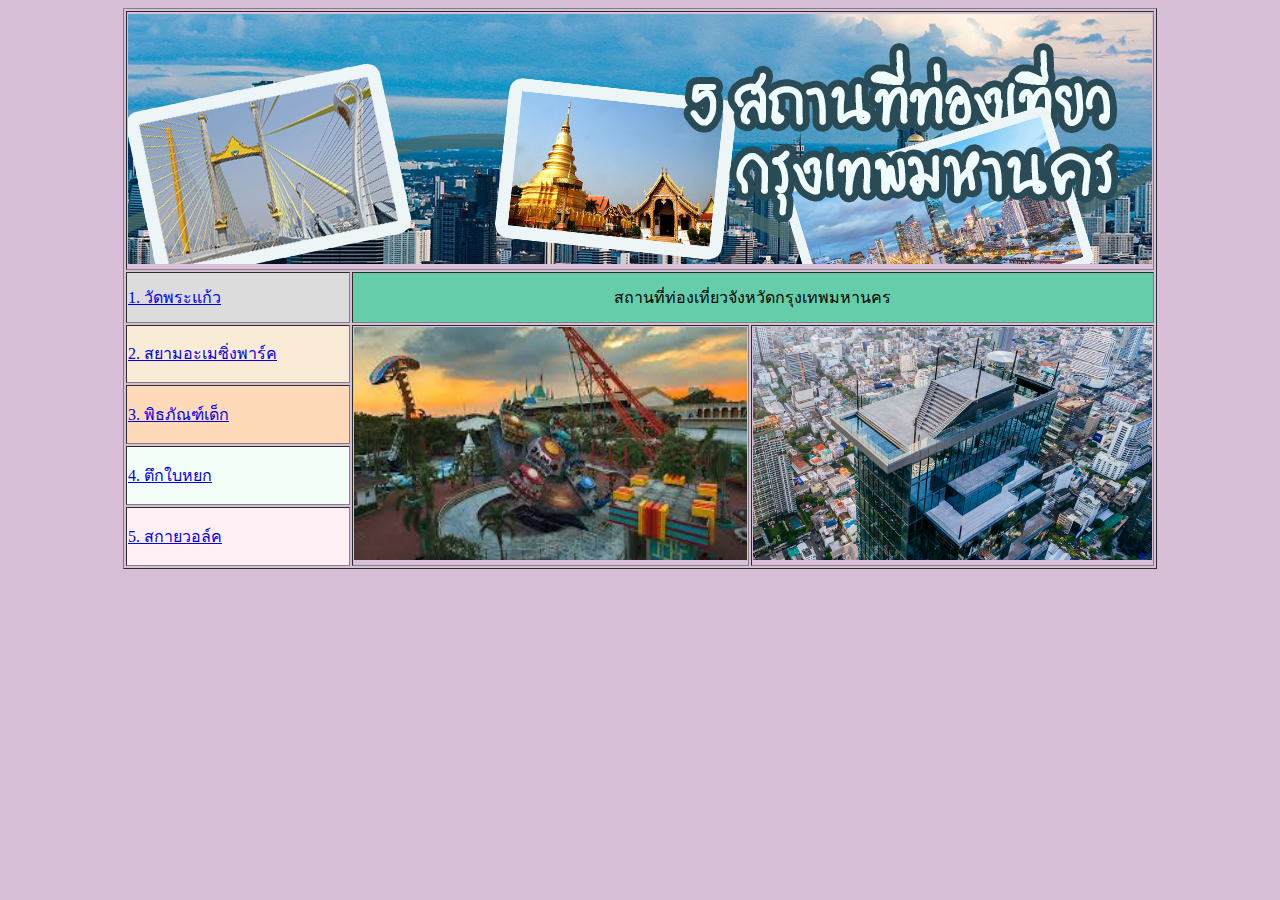
<file: index.html>
<!DOCTYPE html>
<html>
<head>
    <title>lสถานที่ท่องเที่ยวจังหวัดกรุงเทพมหานคร</title>
</head>
<body>
    <body bgcolor="#D8BFD8">
        <table width="1034" height="533" border="1" align="center">
            <tbody>
                <tr>
                    <td height="255" colspan="3"><img src="หน้าปก.jpg" width="1024" height="250" alt="" /></td>
                </tr>
                <tr>
                    <td bgcolor="#DCDCDC" width="210" height="47"><a href="watprakeaw.html">1. วัดพระแก้ว
                    </td>
                    <td bgcolor="#66CDAA" colspan="2" style="text-align: center">สถานที่ท่องเที่ยวจังหวัดกรุงเทพมหานคร</td>
                </tr>
                <tr>
                    <td bgcolor="#FAEBD7" height="47"><a href="siamAmezingpark.html">2. สยามอะเมซิ่งพาร์ค</td>
                    <td width="376" rowspan="4"><img src="./image/siam-1.jpeg" width="100%" height="233" alt="" /></td>
                    <td width="382" rowspan="4"><img src="./image/sky.jpg" width="100%" height="233" alt="" /></td>
                </tr>
                <tr>
                    <td bgcolor="#FFDAB9" height="48"><a href="pipittapandek.html">3. พิธภัณฑ์เด็ก</td>
                </tr>
                <tr>
                    <td bgcolor="#F5FFFA" height="48"><a href="tukbaiyok.html">4. ตึกใบหยก</td>
                </tr>
                <tr>
                    <td bgcolor="#FFF0F5" height="48"><a href="skywalk.html">5. สกายวอล์ค</td>
                </tr>
            </tbody>
        </table>
    </body>
</html>
</file>
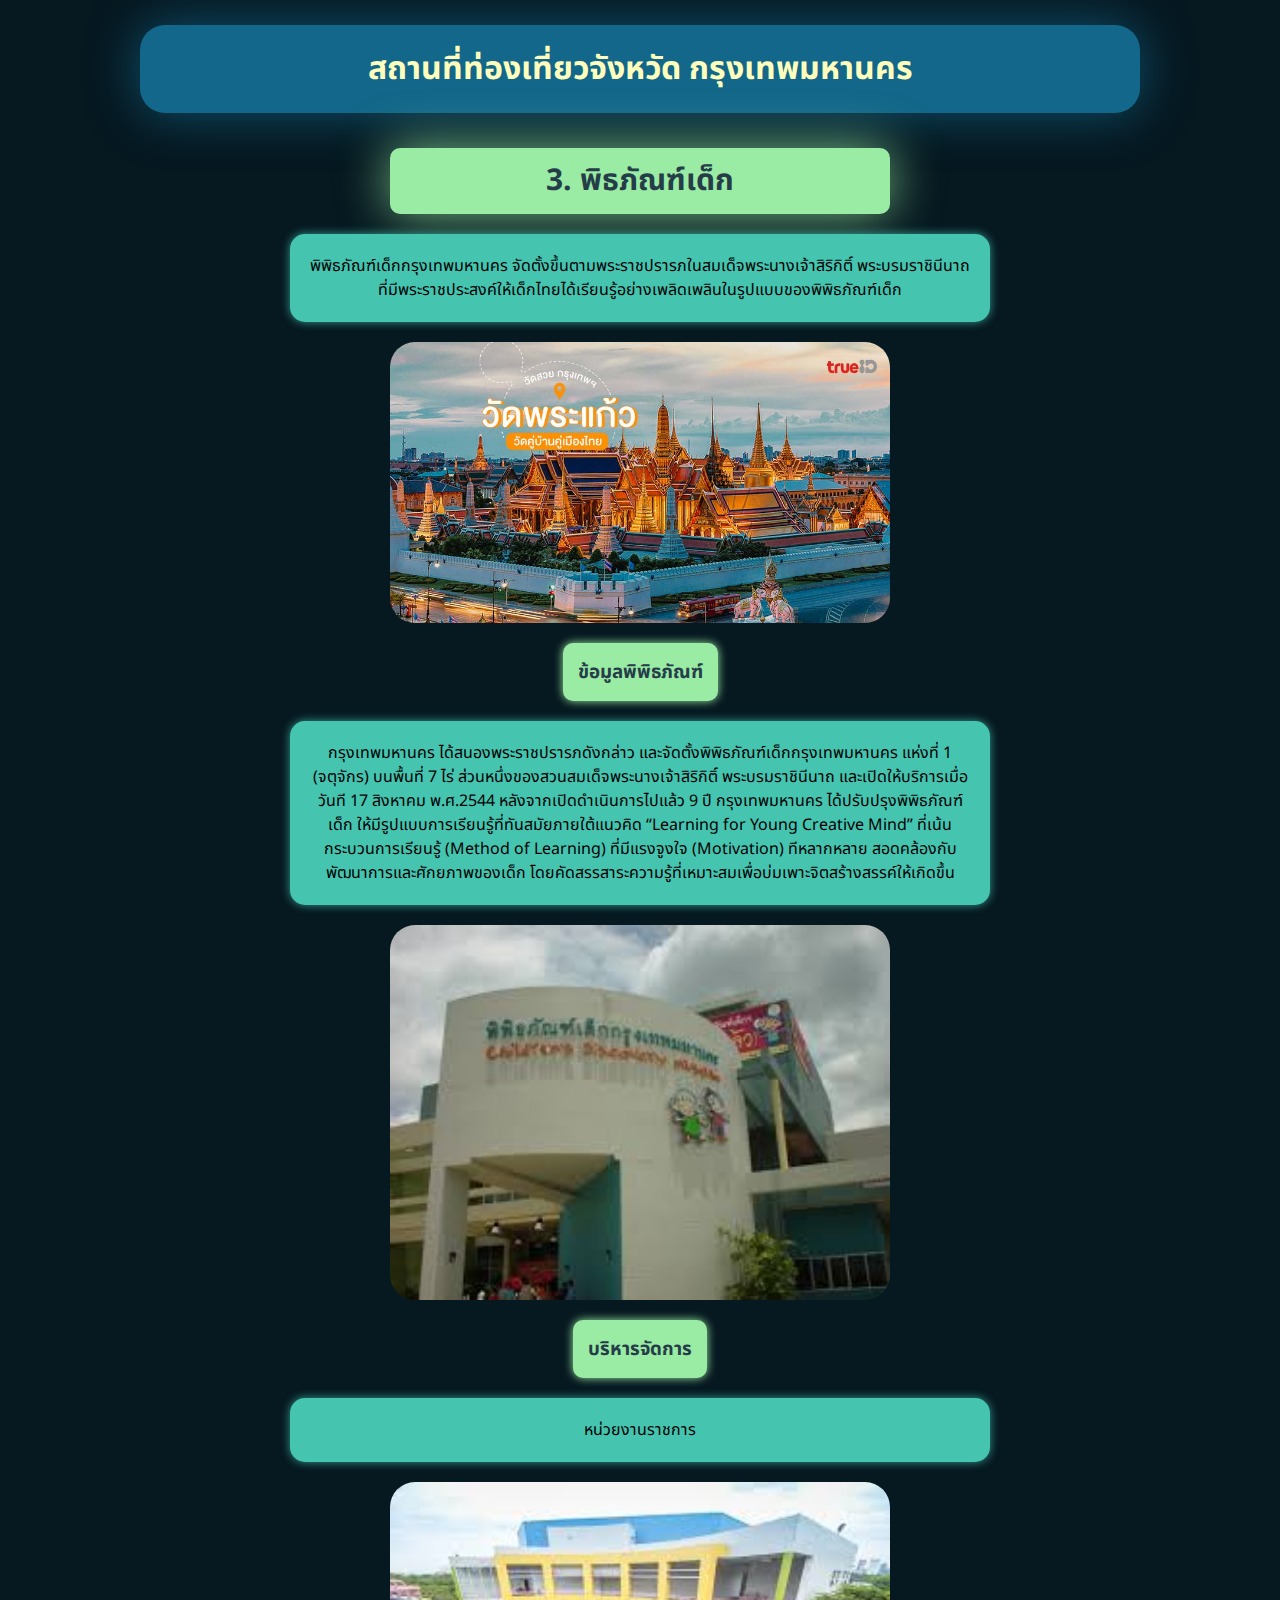
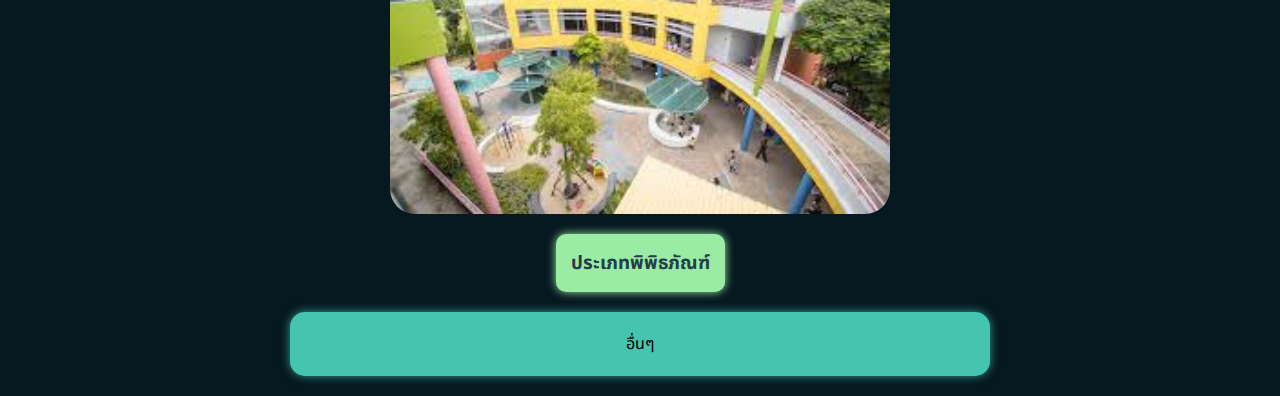
<file: pipittapandek.html>
<!DOCTYPE html>
<html lang="en">
<head>
    <meta charset="UTF-8">
    <meta name="viewport" content="width=device-width, initial-scale=1.0">
    <title>จังหวัด กรุงเทพมหานคร</title>
    <link rel="stylesheet" href="style.css">
</head>
<body>
    <div id="top-header">
        <h1>สถานที่ท่องเที่ยวจังหวัด กรุงเทพมหานคร</h1>
    </div>
    <div class="content-all">
        <div id="content-header">
            <p>3. พิธภัณฑ์เด็ก</p>
        </div>
        <div id="content">
            <p class="text-content">
                พิพิธภัณฑ์เด็กกรุงเทพมหานคร จัดตั้งขึ้นตามพระราชปรารภในสมเด็จพระนางเจ้าสิริกิติ์ พระบรมราชินีนาถ ที่มีพระราชประสงค์ให้เด็กไทยได้เรียนรู้อย่างเพลิดเพลินในรูปแบบของพิพิธภัณฑ์เด็ก
            </p>
            <img class="img" src="./image/watprakeaw1.jpg" alt="watprakeaw1">
            <h3 class="header-between">ข้อมูลพิพิธภัณฑ์</h3>
            <p class="text-content">
                กรุงเทพมหานคร ได้สนองพระราชปรารภดังกล่าว และจัดตั้งพิพิธภัณฑ์เด็กกรุงเทพมหานคร แห่งที่ 1 (จตุจักร) บนพื้นที่ 7 ไร่ ส่วนหนึ่งของสวนสมเด็จพระนางเจ้าสิริกิติ์ พระบรมราชินีนาถ และเปิดให้บริการเมื่อวันที 17 สิงหาคม พ.ศ.2544 หลังจากเปิดดำเนินการไปแล้ว 9 ปี กรุงเทพมหานคร ได้ปรับปรุงพิพิธภัณฑ์เด็ก ให้มีรูปแบบการเรียนรู้ที่ทันสมัยภายใต้แนวคิด “Learning for Young Creative Mind” ที่เน้นกระบวนการเรียนรู้ (Method of Learning) ที่มีแรงจูงใจ (Motivation) ทีหลากหลาย สอดคล้องกับพัฒนาการและศักยภาพของเด็ก โดยคัดสรรสาระความรู้ที่เหมาะสมเพื่อบ่มเพาะจิตสร้างสรรค์ให้เกิดขึ้น
            </p>
            <img class="img" src="./image/child01.jpeg" alt="Emerald-Buddha">
            <h3 class="header-between">บริหารจัดการ</h3>
            <p class="text-content">
                หน่วยงานราชการ
            </p>
            <img class="img" src="./image/child03.jpeg" alt="">
            <h3 class="header-between">ประเภทพิพิธภัณฑ์</h3>
            <p class="text-content">
                อื่นๆ
            </p>
        </div>
    </div>
</body>
</html>
</file>
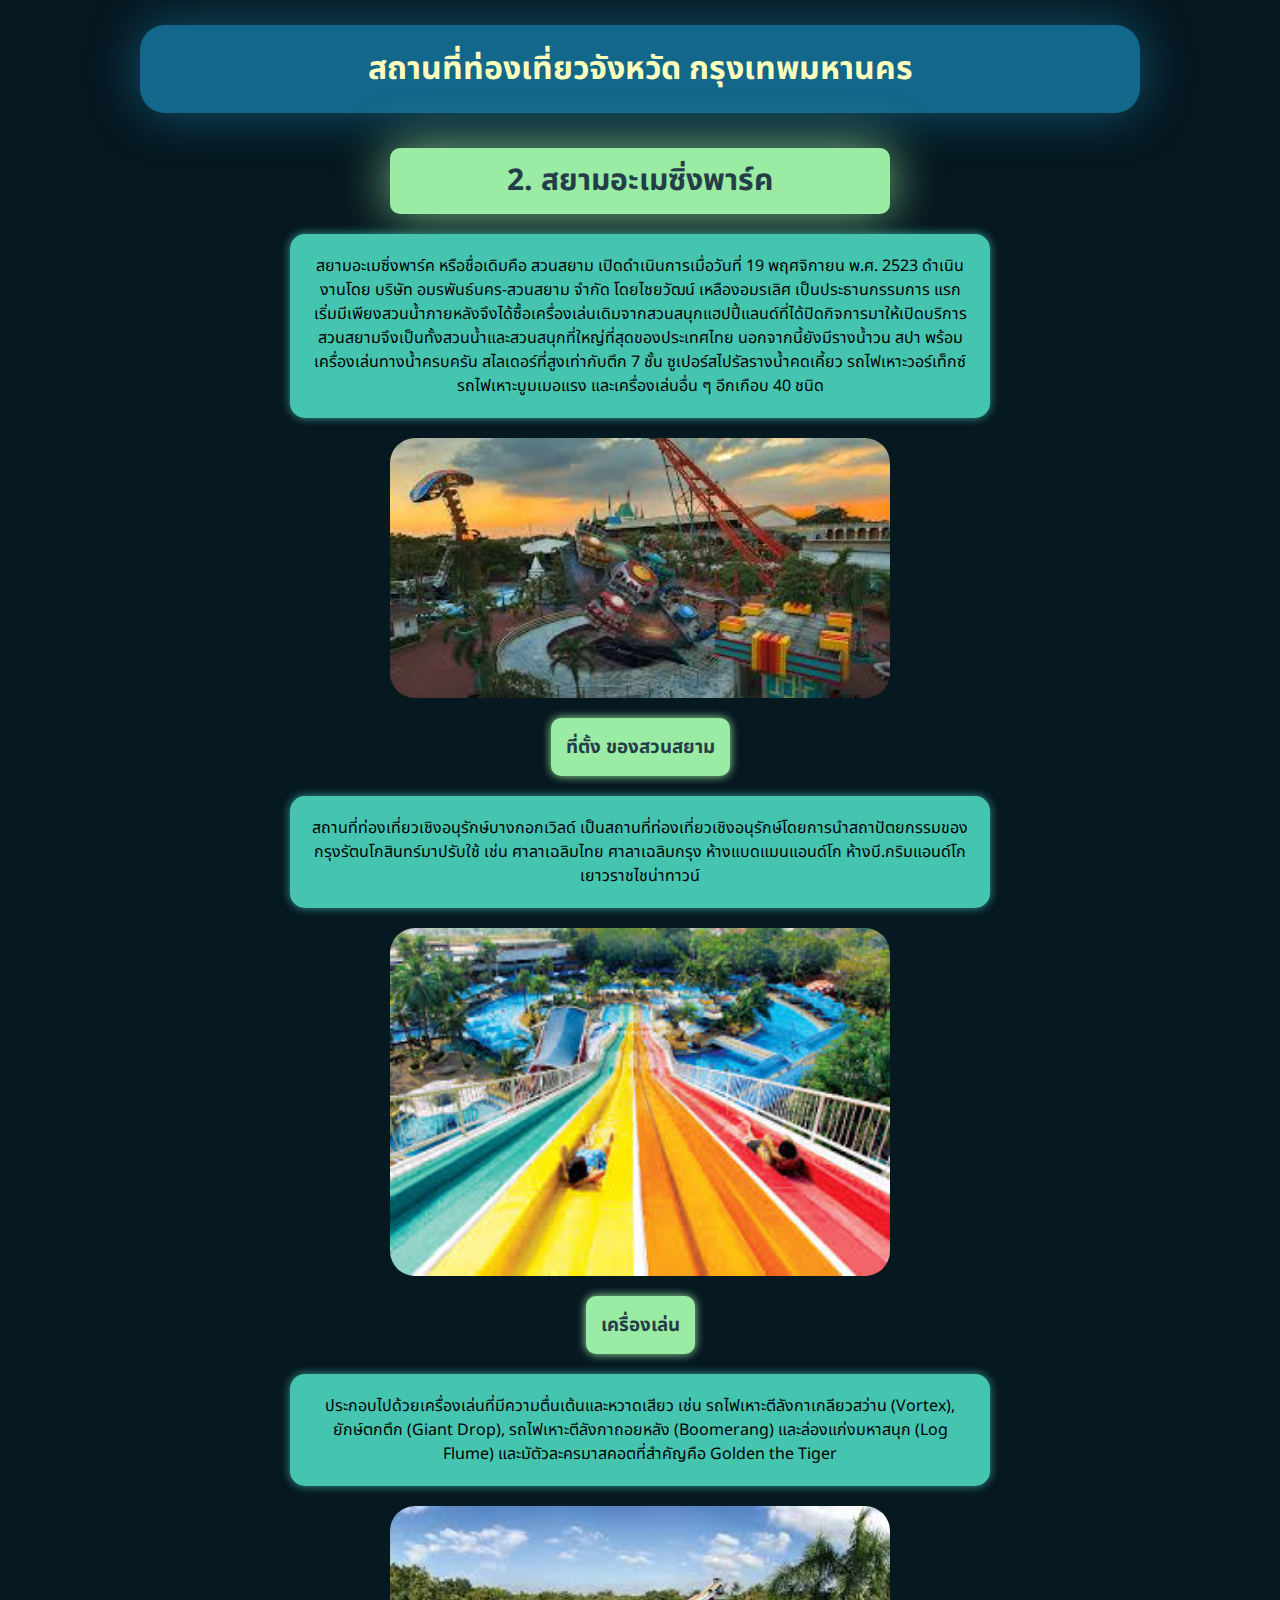
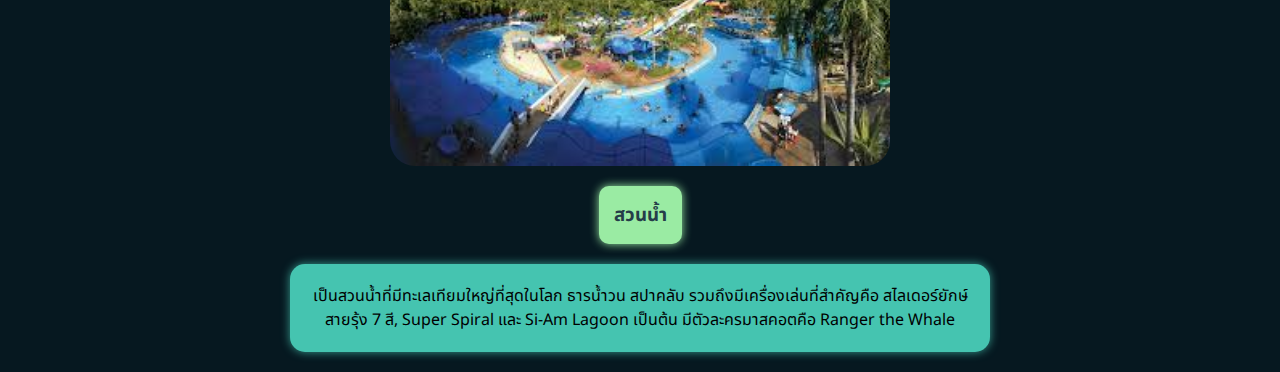
<file: siamAmezingpark.html>
<!DOCTYPE html>
<html lang="en">
<head>
    <meta charset="UTF-8">
    <meta name="viewport" content="width=device-width, initial-scale=1.0">
    <title>จังหวัด กรุงเทพมหานคร</title>
    <link rel="stylesheet" href="style.css">
</head>
<body>
    <div id="top-header">
        <h1>สถานที่ท่องเที่ยวจังหวัด กรุงเทพมหานคร</h1>
    </div>
    <div class="content-all">
        <div id="content-header">
            <p>2. สยามอะเมซิ่งพาร์ค</p>
        </div>
        <div id="content">
            <p class="text-content">
                สยามอะเมซิ่งพาร์ค หรือชื่อเดิมคือ สวนสยาม เปิดดำเนินการเมื่อวันที่ 19 พฤศจิกายน พ.ศ. 2523 ดำเนินงานโดย บริษัท อมรพันธ์นคร-สวนสยาม จำกัด โดยไชยวัฒน์ เหลืองอมรเลิศ เป็นประธานกรรมการ แรกเริ่มมีเพียงสวนน้ำภายหลังจึงได้ซื้อเครื่องเล่นเดิมจากสวนสนุกแฮปปี้แลนด์ที่ได้ปิดกิจการมาให้เปิดบริการ สวนสยามจึงเป็นทั้งสวนน้ำและสวนสนุกที่ใหญ่ที่สุดของประเทศไทย นอกจากนี้ยังมีรางน้ำวน สปา พร้อมเครื่องเล่นทางน้ำครบครัน สไลเดอร์ที่สูงเท่ากับตึก 7 ชั้น ซูเปอร์สไปรัลรางน้ำคดเคี้ยว รถไฟเหาะวอร์เท็กซ์ รถไฟเหาะบูมเมอแรง และเครื่องเล่นอื่น ๆ อีกเกือบ 40 ชนิด
            </p>
            <img class="img" src="./image/siam-1.jpeg" alt="watprakeaw1">
            <h3 class="header-between">ที่ตั้ง ของสวนสยาม</h3>
            <p class="text-content">
                สถานที่ท่องเที่ยวเชิงอนุรักษ์บางกอกเวิลด์ เป็นสถานที่ท่องเที่ยวเชิงอนุรักษ์โดยการนำสถาปัตยกรรมของกรุงรัตนโกสินทร์มาปรับใช้ เช่น ศาลาเฉลิมไทย ศาลาเฉลิมกรุง ห้างแบดแมนแอนด์โก ห้างบี.กริมแอนด์โก เยาวราชไชน่าทาวน์
            </p>
            <img class="img" src="./image/siam-2.jpeg" alt="Emerald-Buddha">
            <h3 class="header-between">เครื่องเล่น</h3>
            <p class="text-content">
                ประกอบไปด้วยเครื่องเล่นที่มีความตื่นเต้นและหวาดเสียว เช่น รถไฟเหาะตีลังกาเกลียวสว่าน (Vortex), ยักษ์ตกตึก (Giant Drop), รถไฟเหาะตีลังกาถอยหลัง (Boomerang) และล่องแก่งมหาสนุก (Log Flume) และมัตัวละครมาสคอตที่สำคัญคือ Golden the Tiger
            </p>
            <img class="img" src="./image/siam-3.jpeg" alt="">
            <h3 class="header-between">สวนน้ำ</h3>
            <p class="text-content">
                เป็นสวนน้ำที่มีทะเลเทียมใหญ่ที่สุดในโลก ธารน้ำวน สปาคลับ รวมถึงมีเครื่องเล่นที่สำคัญคือ สไลเดอร์ยักษ์สายรุ้ง 7 สี, Super Spiral และ Si-Am Lagoon เป็นต้น มีตัวละครมาสคอตคือ Ranger the Whale
            </p>
        </div>
    </div>
</body>
</html>
</file>
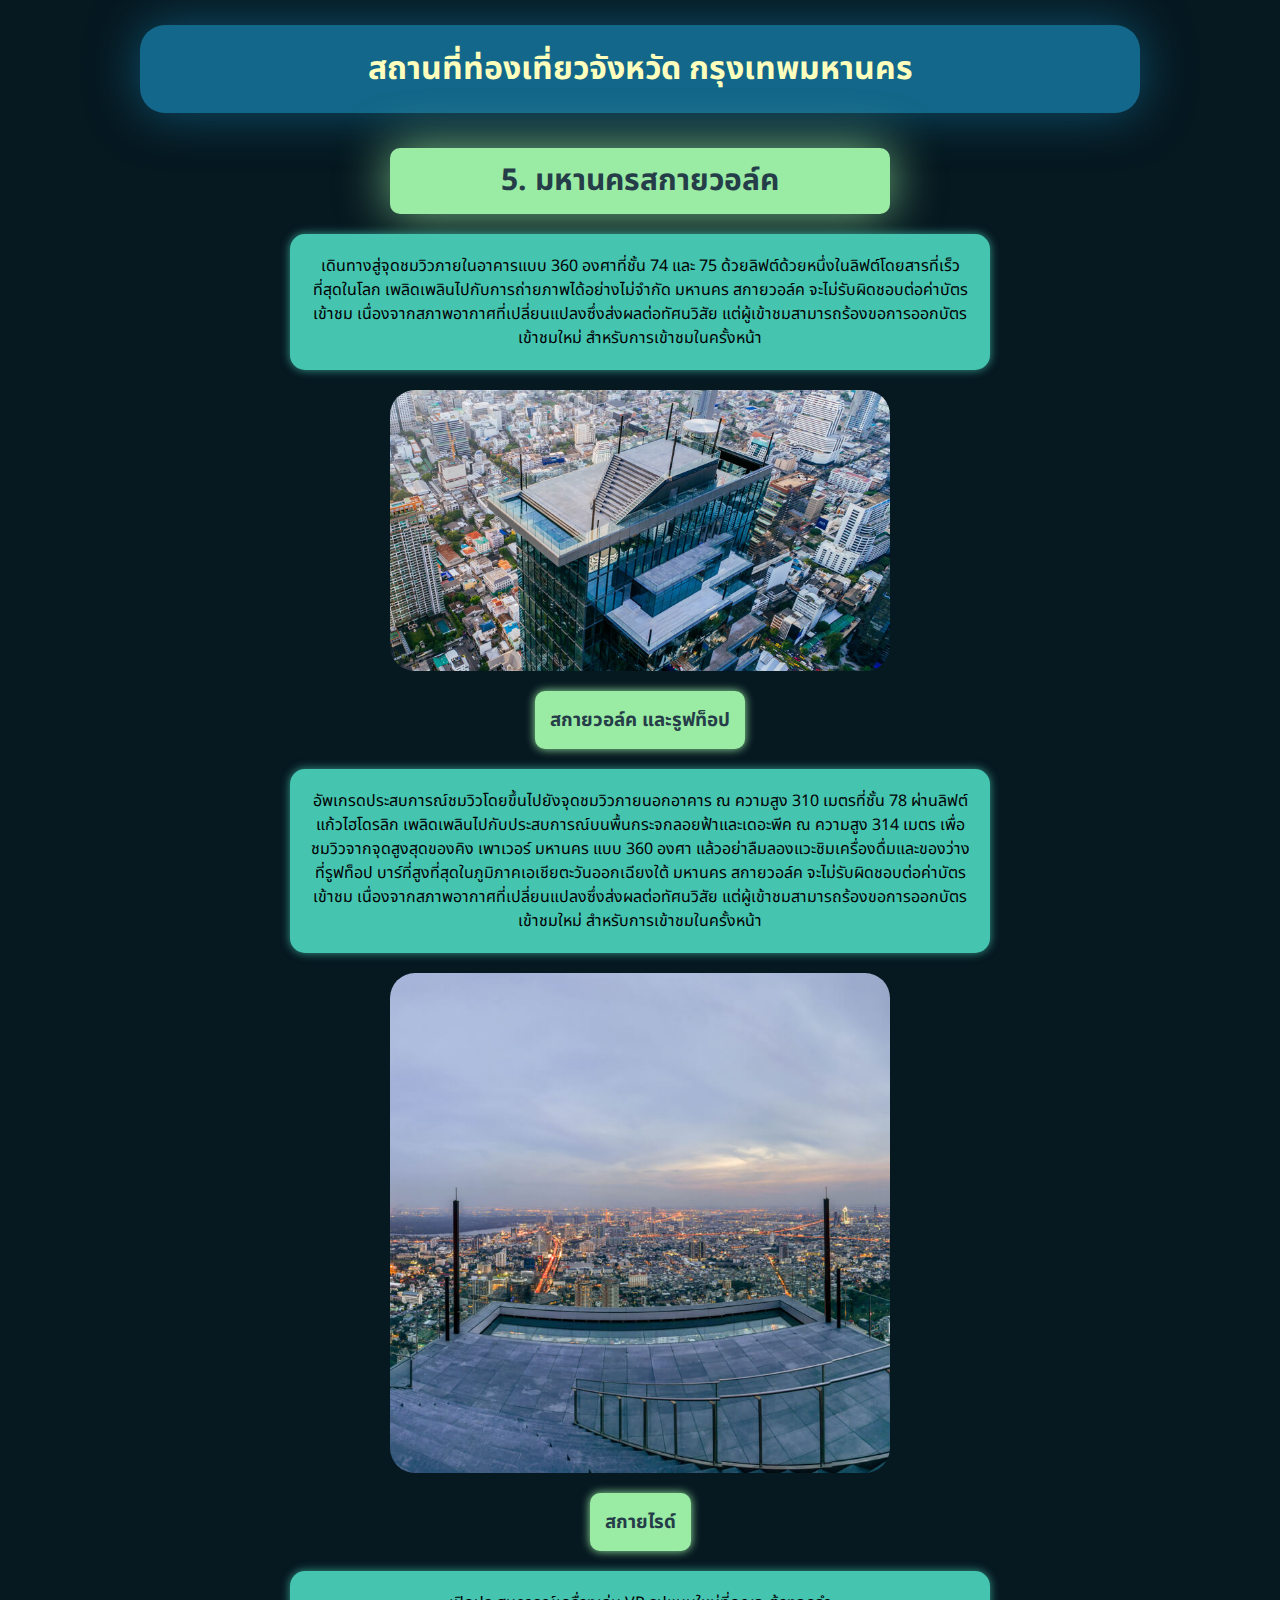
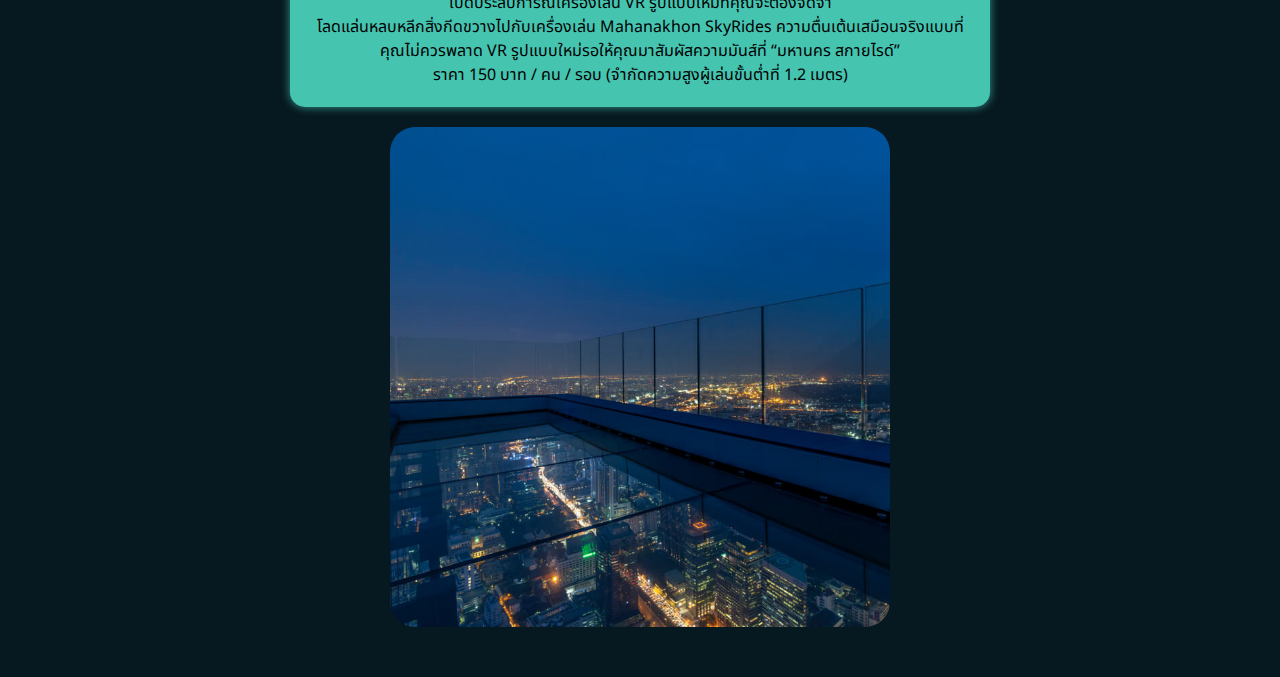
<file: skywalk.html>
<!DOCTYPE html>
<html lang="en">
<head>
    <meta charset="UTF-8">
    <meta name="viewport" content="width=device-width, initial-scale=1.0">
    <title>จังหวัด กรุงเทพมหานคร</title>
    <link rel="stylesheet" href="style.css">
</head>
<body>
    <div id="top-header">
        <h1>สถานที่ท่องเที่ยวจังหวัด กรุงเทพมหานคร</h1>
    </div>
    <div class="content-all">
        <div id="content-header">
            <p>5. มหานครสกายวอล์ค</p>
        </div>
        <div id="content">
            <p class="text-content">
                เดินทางสู่จุดชมวิวภายในอาคารแบบ 360 องศาที่ชั้น 74 และ 75 ด้วยลิฟต์ด้วยหนึ่งในลิฟต์โดยสารที่เร็วที่สุดในโลก เพลิดเพลินไปกับการถ่ายภาพได้อย่างไม่จำกัด มหานคร สกายวอล์ค จะไม่รับผิดชอบต่อค่าบัตรเข้าชม เนื่องจากสภาพอากาศที่เปลี่ยนแปลงซึ่งส่งผลต่อทัศนวิสัย แต่ผู้เข้าชมสามารถร้องขอการออกบัตรเข้าชมใหม่ สำหรับการเข้าชมในครั้งหน้า
            </p>
            <img class="img" src="./image/sky.jpg" alt="watprakeaw1">
            <h3 class="header-between">สกายวอล์ค และรูฟท็อป</h3>
            <p class="text-content">
                อัพเกรดประสบการณ์ชมวิวโดยขึ้นไปยังจุดชมวิวภายนอกอาคาร ณ ความสูง 310 เมตรที่ชั้น 78 ผ่านลิฟต์แก้วไฮโดรลิก เพลิดเพลินไปกับประสบการณ์บนพื้นกระจกลอยฟ้าและเดอะพีค ณ ความสูง 314 เมตร เพื่อชมวิวจากจุดสูงสุดของคิง เพาเวอร์ มหานคร แบบ 360 องศา แล้วอย่าลืมลองแวะชิมเครื่องดื่มและของว่างที่รูฟท็อป บาร์ที่สูงที่สุดในภูมิภาคเอเชียตะวันออกเฉียงใต้ มหานคร สกายวอล์ค จะไม่รับผิดชอบต่อค่าบัตรเข้าชม เนื่องจากสภาพอากาศที่เปลี่ยนแปลงซึ่งส่งผลต่อทัศนวิสัย แต่ผู้เข้าชมสามารถร้องขอการออกบัตรเข้าชมใหม่ สำหรับการเข้าชมในครั้งหน้า
            </p>
            <img class="img" src="./image/sky01.jpg" alt="Emerald-Buddha">
            <h3 class="header-between">สกายไรด์</h3>
            <p class="text-content">
                เปิดประสบการณ์เครื่องเล่น VR รูปแบบใหม่ที่คุณจะต้องจดจำ<br>
                โลดแล่นหลบหลีกสิ่งกีดขวางไปกับเครื่องเล่น Mahanakhon SkyRides ความตื่นเต้นเสมือนจริงแบบที่คุณไม่ควรพลาด VR รูปแบบใหม่รอให้คุณมาสัมผัสความมันส์ที่ “มหานคร สกายไรด์”<br>
                ราคา 150 บาท / คน / รอบ (จำกัดความสูงผู้เล่นขั้นต่ำที่ 1.2 เมตร)
            </p>
            <img id="hell" class="img" src="./image/sky02.jpg" alt="">
        </div>
    </div>
</body>
</html>
</file>
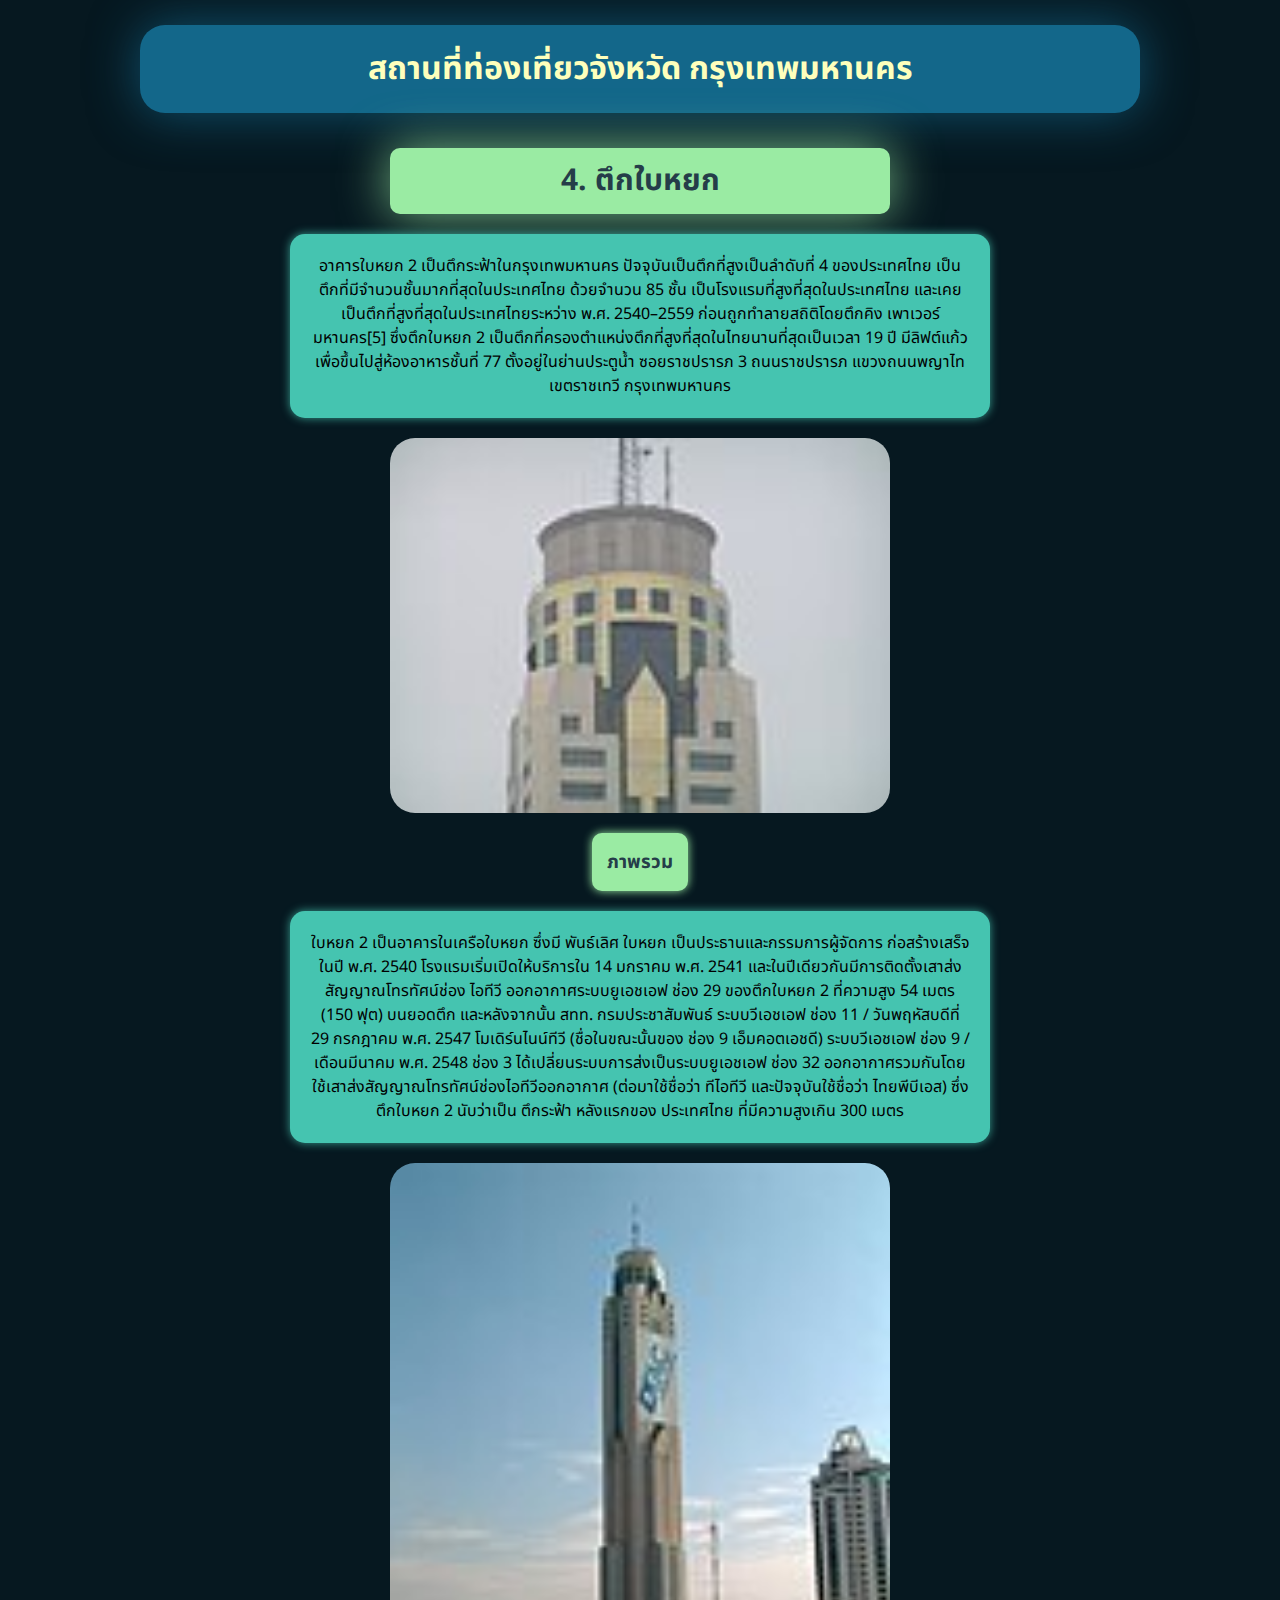
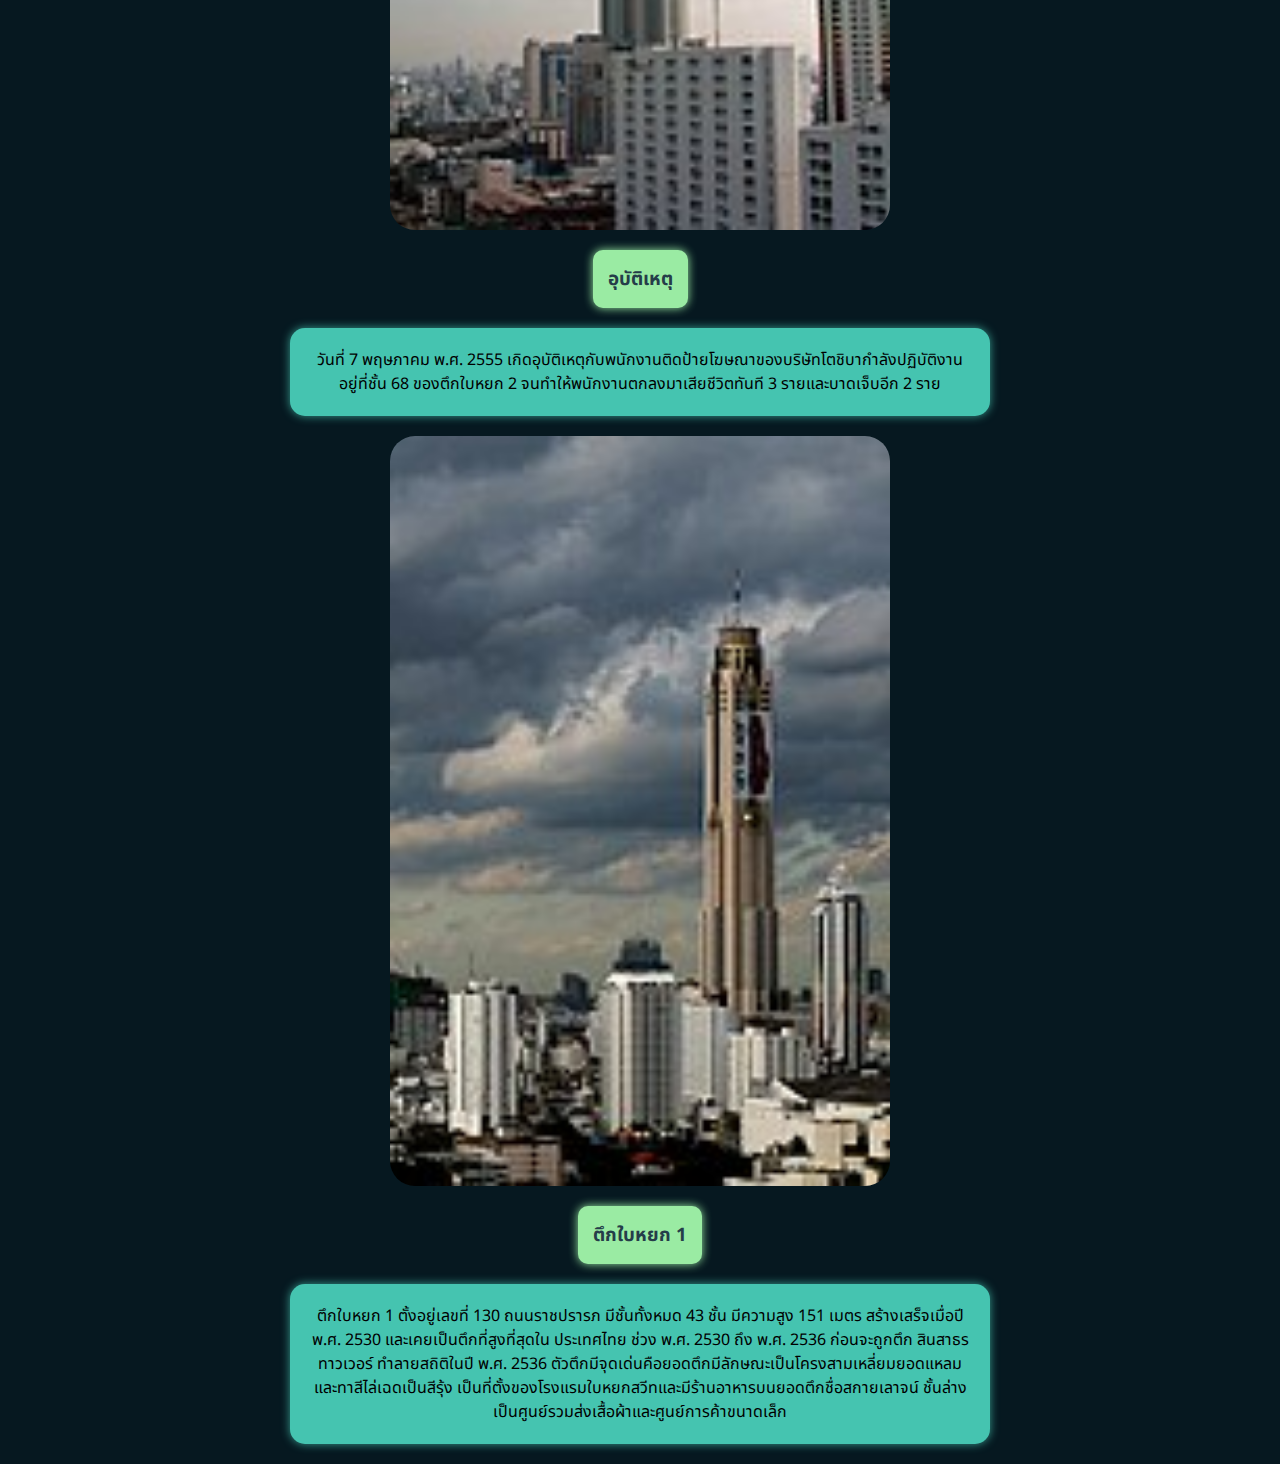
<file: tukbaiyok.html>
<!DOCTYPE html>
<html lang="en">
<head>
    <meta charset="UTF-8">
    <meta name="viewport" content="width=device-width, initial-scale=1.0">
    <title>จังหวัด กรุงเทพมหานคร</title>
    <link rel="stylesheet" href="style.css">
</head>
<body>
    <div id="top-header">
        <h1>สถานที่ท่องเที่ยวจังหวัด กรุงเทพมหานคร</h1>
    </div>
    <div class="content-all">
        <div id="content-header">
            <p>4. ตึกใบหยก</p>
        </div>
        <div id="content">
            <p class="text-content">
                อาคารใบหยก 2 เป็นตึกระฟ้าในกรุงเทพมหานคร ปัจจุบันเป็นตึกที่สูงเป็นลำดับที่ 4 ของประเทศไทย เป็นตึกที่มีจำนวนชั้นมากที่สุดในประเทศไทย ด้วยจำนวน 85 ชั้น เป็นโรงแรมที่สูงที่สุดในประเทศไทย และเคยเป็นตึกที่สูงที่สุดในประเทศไทยระหว่าง พ.ศ. 2540–2559 ก่อนถูกทำลายสถิติโดยตึกคิง เพาเวอร์ มหานคร[5] ซึ่งตึกใบหยก 2 เป็นตึกที่ครองตำแหน่งตึกที่สูงที่สุดในไทยนานที่สุดเป็นเวลา 19 ปี มีลิฟต์แก้วเพื่อขึ้นไปสู่ห้องอาหารชั้นที่ 77 ตั้งอยู่ในย่านประตูน้ำ ซอยราชปรารภ 3 ถนนราชปรารภ แขวงถนนพญาไท เขตราชเทวี กรุงเทพมหานคร
            </p>
            <img class="img" src="./image/Baiyoke01.JPG" alt="watprakeaw1">
            <h3 class="header-between">ภาพรวม</h3>
            <p class="text-content">
                ใบหยก 2 เป็นอาคารในเครือใบหยก ซึ่งมี พันธ์เลิศ ใบหยก เป็นประธานและกรรมการผู้จัดการ ก่อสร้างเสร็จในปี พ.ศ. 2540 โรงแรมเริ่มเปิดให้บริการใน 14 มกราคม พ.ศ. 2541 และในปีเดียวกันมีการติดตั้งเสาส่งสัญญาณโทรทัศน์ช่อง ไอทีวี ออกอากาศระบบยูเอชเอฟ ช่อง 29 ของตึกใบหยก 2 ที่ความสูง 54 เมตร (150 ฟุต) บนยอดตึก และหลังจากนั้น สทท. กรมประชาสัมพันธ์ ระบบวีเอชเอฟ ช่อง 11 / วันพฤหัสบดีที่ 29 กรกฎาคม พ.ศ. 2547 โมเดิร์นไนน์ทีวี (ชื่อในขณะนั้นของ ช่อง 9 เอ็มคอตเอชดี) ระบบวีเอชเอฟ ช่อง 9 / เดือนมีนาคม พ.ศ. 2548 ช่อง 3 ได้เปลี่ยนระบบการส่งเป็นระบบยูเอชเอฟ ช่อง 32 ออกอากาศรวมกันโดยใช้เสาส่งสัญญาณโทรทัศน์ช่องไอทีวีออกอากาศ (ต่อมาใช้ชื่อว่า ทีไอทีวี และปัจจุบันใช้ชื่อว่า ไทยพีบีเอส) ซึ่งตึกใบหยก 2 นับว่าเป็น ตึกระฟ้า หลังแรกของ ประเทศไทย ที่มีความสูงเกิน 300 เมตร
            </p>
            <img class="img" src="./image/Baiyoke02.jpg" alt="Emerald-Buddha">
            <h3 class="header-between">อุบัติเหตุ</h3>
            <p class="text-content">
                วันที่ 7 พฤษภาคม พ.ศ. 2555 เกิดอุบัติเหตุกับพนักงานติดป้ายโฆษณาของบริษัทโตชิบากำลังปฏิบัติงานอยู่ที่ชั้น 68 ของตึกใบหยก 2 จนทำให้พนักงานตกลงมาเสียชีวิตทันที 3 รายและบาดเจ็บอีก 2 ราย
            </p>
            <img class="img" src="./image/Baiyoke03.jpg" alt="">
            <h3 class="header-between">ตึกใบหยก 1</h3>
            <p class="text-content">
                ตึกใบหยก 1 ตั้งอยู่เลขที่ 130 ถนนราชปรารภ มีชั้นทั้งหมด 43 ชั้น มีความสูง 151 เมตร สร้างเสร็จเมื่อปี พ.ศ. 2530 และเคยเป็นตึกที่สูงที่สุดใน ประเทศไทย ช่วง พ.ศ. 2530 ถึง พ.ศ. 2536 ก่อนจะถูกตึก สินสาธร ทาวเวอร์ ทำลายสถิติในปี พ.ศ. 2536 ตัวตึกมีจุดเด่นคือยอดตึกมีลักษณะเป็นโครงสามเหลี่ยมยอดแหลมและทาสีไล่เฉดเป็นสีรุ้ง เป็นที่ตั้งของโรงแรมใบหยกสวีทและมีร้านอาหารบนยอดตึกชื่อสกายเลาจน์ ชั้นล่างเป็นศูนย์รวมส่งเสื้อผ้าและศูนย์การค้าขนาดเล็ก
            </p>
        </div>
    </div>
</body>
</html>
</file>
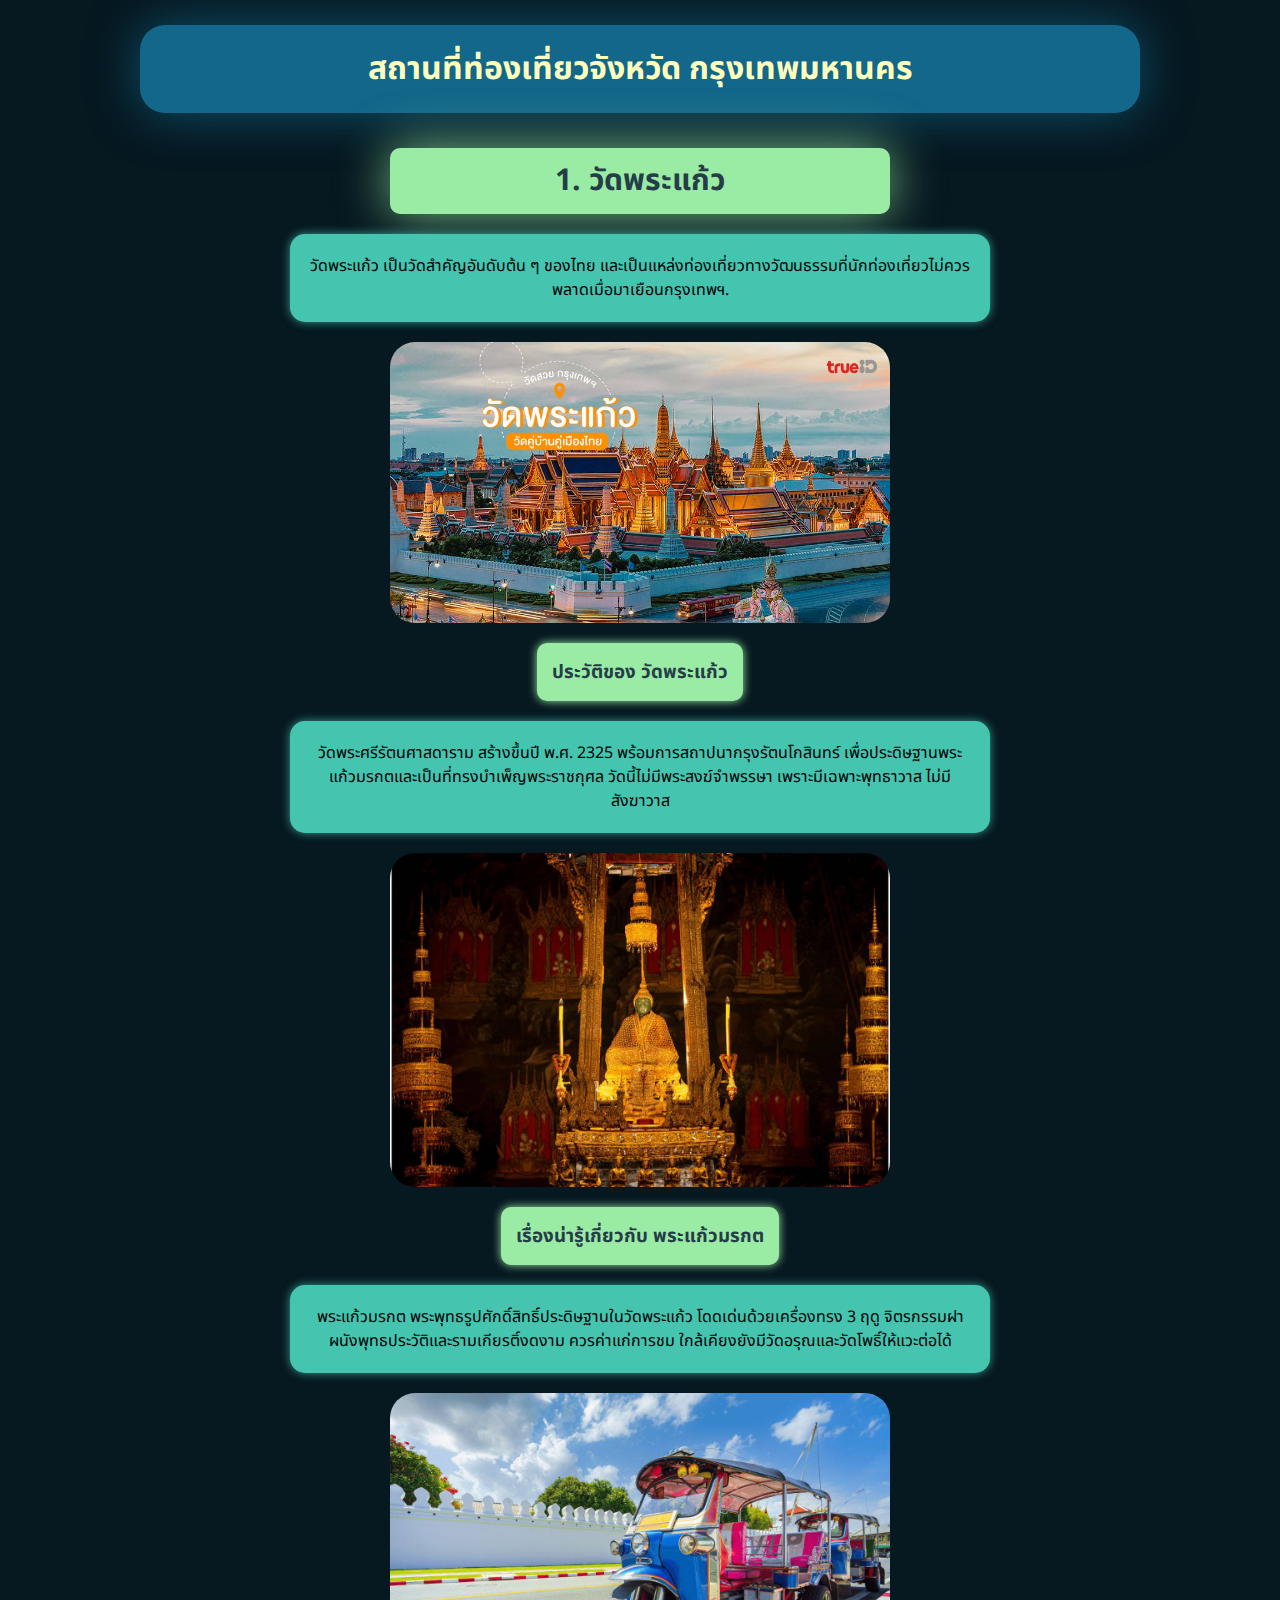
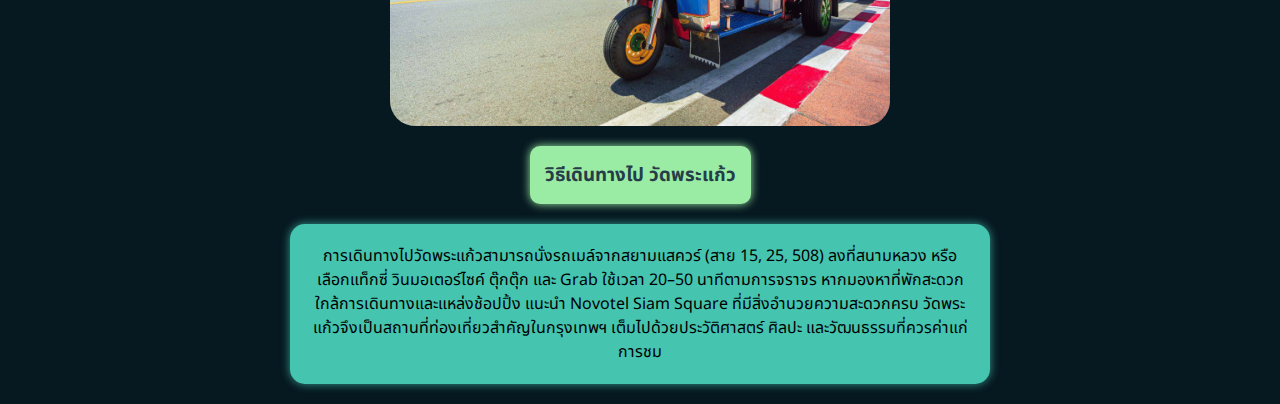
<file: watprakeaw.html>
<!DOCTYPE html>
<html lang="en">
<head>
    <meta charset="UTF-8">
    <meta name="viewport" content="width=device-width, initial-scale=1.0">
    <title>จังหวัด กรุงเทพมหานคร</title>
    <link rel="stylesheet" href="style.css">
</head>
<body>
    <div id="top-header">
        <h1>สถานที่ท่องเที่ยวจังหวัด กรุงเทพมหานคร</h1>
    </div>
    <div class="content-all">
        <div id="content-header">
            <p>1. วัดพระแก้ว</p>
        </div>
        <div id="content">
            <p class="text-content">
                วัดพระแก้ว เป็นวัดสำคัญอันดับต้น ๆ ของไทย และเป็นแหล่งท่องเที่ยวทางวัฒนธรรมที่นักท่องเที่ยวไม่ควรพลาดเมื่อมาเยือนกรุงเทพฯ.
            </p>
            <img class="img" src="./image/watprakeaw1.jpg" alt="watprakeaw1">
            <h3 class="header-between">ประวัติของ วัดพระแก้ว</h3>
            <p class="text-content">
                วัดพระศรีรัตนศาสดาราม สร้างขึ้นปี พ.ศ. 2325 พร้อมการสถาปนากรุงรัตนโกสินทร์ เพื่อประดิษฐานพระแก้วมรกตและเป็นที่ทรงบำเพ็ญพระราชกุศล วัดนี้ไม่มีพระสงฆ์จำพรรษา เพราะมีเฉพาะพุทธาวาส ไม่มีสังฆาวาส
            </p>
            <img class="img" src="./image/Emerald-Buddha.jpg" alt="Emerald-Buddha">
            <h3 class="header-between">เรื่องน่ารู้เกี่ยวกับ พระแก้วมรกต</h3>
            <p class="text-content">
                พระแก้วมรกต พระพุทธรูปศักดิ์สิทธิ์ประดิษฐานในวัดพระแก้ว โดดเด่นด้วยเครื่องทรง 3 ฤดู จิตรกรรมฝาผนังพุทธประวัติและรามเกียรติ์งดงาม ควรค่าแก่การชม ใกล้เคียงยังมีวัดอรุณและวัดโพธิ์ให้แวะต่อได้
            </p>
            <img class="img" src="./image/Things-to-do-in-Thailand.jpg" alt="">
            <h3 class="header-between">วิธีเดินทางไป วัดพระแก้ว</h3>
            <p class="text-content">
                การเดินทางไปวัดพระแก้วสามารถนั่งรถเมล์จากสยามแสควร์ (สาย 15, 25, 508) ลงที่สนามหลวง หรือเลือกแท็กซี่ วินมอเตอร์ไซค์ ตุ๊กตุ๊ก และ Grab ใช้เวลา 20–50 นาทีตามการจราจร หากมองหาที่พักสะดวกใกล้การเดินทางและแหล่งช้อปปิ้ง แนะนำ Novotel Siam Square ที่มีสิ่งอำนวยความสะดวกครบ วัดพระแก้วจึงเป็นสถานที่ท่องเที่ยวสำคัญในกรุงเทพฯ เต็มไปด้วยประวัติศาสตร์ ศิลปะ และวัฒนธรรมที่ควรค่าแก่การชม
            </p>
        </div>
    </div>
</body>
</html>
</file>
<file: style.css>
@import url('https://fonts.googleapis.com/css2?family=Noto+Sans+Thai:wght@100..900&display=swap');

* {
    margin: 0;
    padding: 0;
    box-sizing: border-box;
    font-family: "Noto Sans Thai", sans-serif;
}

body {
    display: flex;
    flex-direction: column;
    align-items: center;
    justify-content: center;
    background-color: #061820;
}

#top-header {
    display: flex;
    justify-content: center;
    padding: 20px;
    width: 1000px;
    margin: 25px;
    color: #feffbc;
    background-color: #13678A;
    border-radius: 25px;
    box-shadow: #13668abe 0px 0px 50px;
}

.content-all {
    display: flex;
    flex-direction: column;
    justify-content: center;
    align-items: center;
}

#content-header {
    display: flex;
    justify-content: center;
    margin-top: 10px;
    padding: 10px;
    border-radius: 10px;
    background-color: #9AEBA3;
    color: #253d49;
    font-weight: bold;
    box-shadow: #9aeba3c5 0px 0px 50px;
    width: 500px;
    font-size: 30px;
}

#content {
    display: flex;
    flex-direction: column;
    justify-content: center;
    align-items: center;
}

.header-between {
    margin-top: 20px;
    background-color: #9AEBA3;
    padding: 15px;
    border-radius: 10px;
    color: #253d49;
    box-shadow: #9AEBA3 0px 0px 10px;
}

.text-content {
    display: flex;
    justify-content: center;
    align-items: center;
    width: 700px;
    margin: 20px;
    padding: 20px;
    border-radius: 15px;
    text-align: center;
    box-shadow: #45c4b1c3 0px 0px 10px;
    background-color: #45C4B0;
}

.img {
    width: 500px;
    border-radius: 25px;
}

#hell {
    margin-bottom: 50px;
}
</file>
